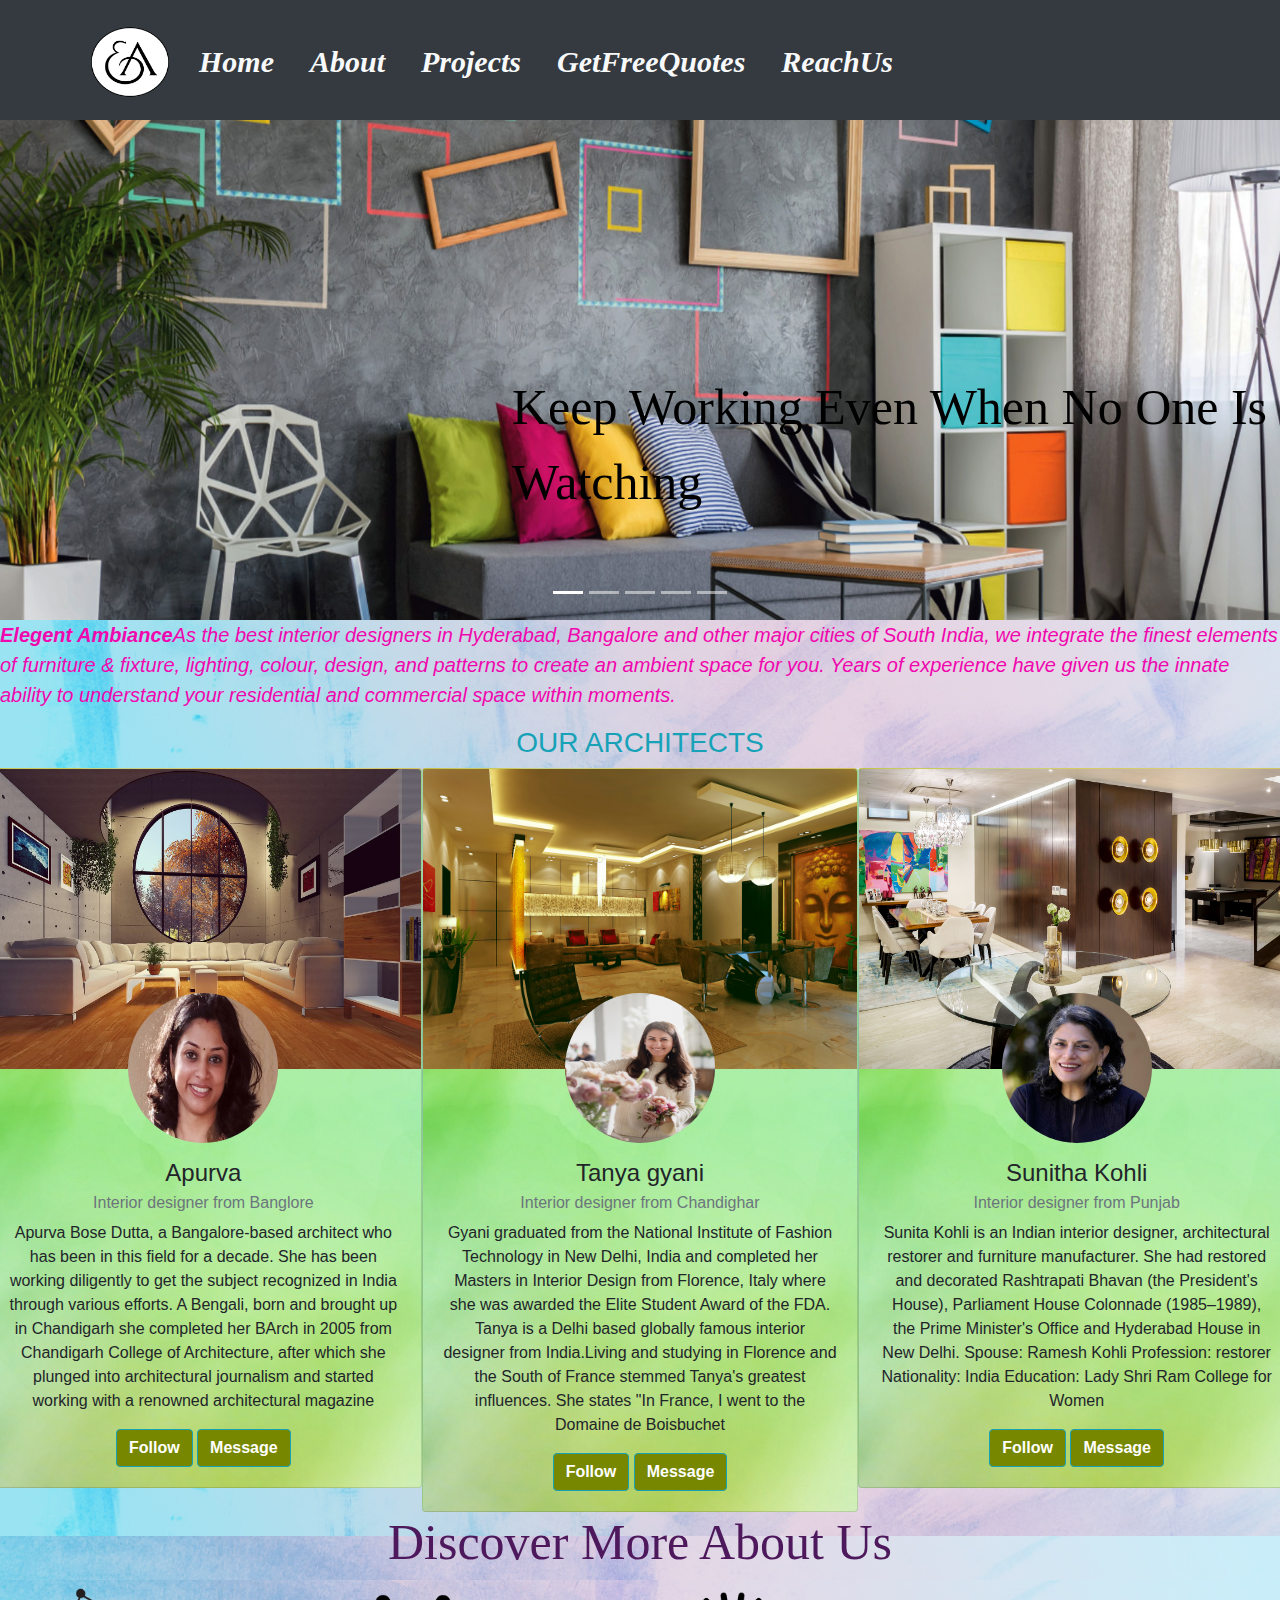
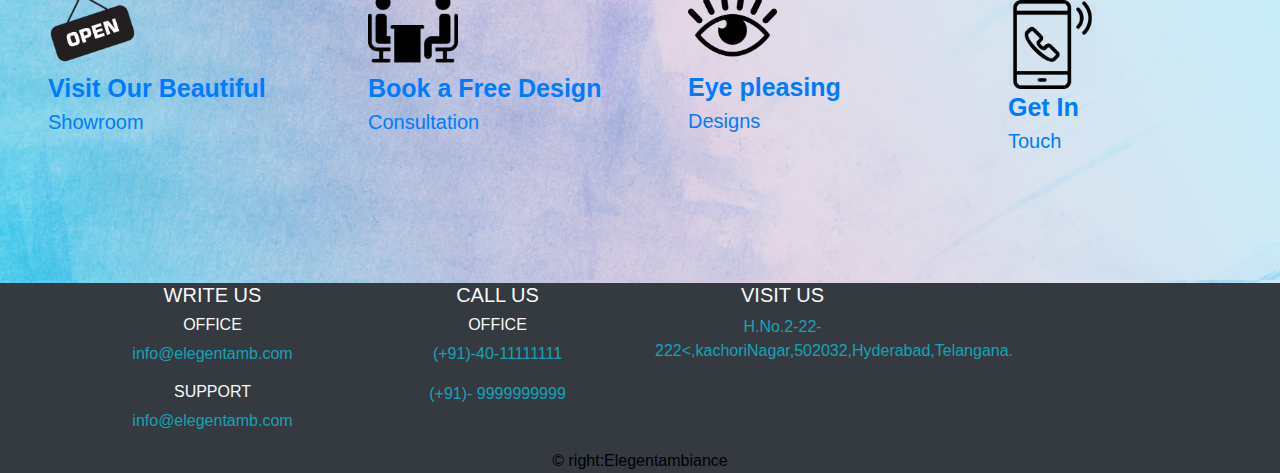
<file: project_new/index.html>
<!DOCTYPE html>
<html>
<head>
	
	<title>Elegent Ambiance</title>
	<link rel="stylesheet" type="text/css" href="css/bootstrap.css">
	<link rel="stylesheet" type="text/css" href="mycss/project.css">
	<link rel="stylesheet" href="https://cdnjs.cloudflare.com/ajax/libs/font-awesome/4.7.0/css/font-awesome.min.css">
</head>
<body>
	<nav class="navbar navbar-dark navbar-expand-sm bg-dark ">
		<div class="container">
		<div class="image">	<img src="images/logo.png" height="80px" width="90px" ></div>
			<a href="#" class="navbar-brand"></a>
			<div class="collapse navbar-collapse" id="SimpleNavbar">
				<ul class=" navbar-nav  navbar-right font-italic font-weight-bolder ">
					<li class="nav-item">
						<a href="index.html" class="nav-link text-light">Home</a>
					</li>
					<li class="nav-item">
						<a href="about.html" class="nav-link text-light">About</a>
					</li>
					<li class="nav-item">
						<a href="projects.html" class="nav-link text-light">Projects</a>
					</li>
					<li class="nav-item">
						<a href="getquote.html" class="nav-link text-light">GetFreeQuotes</a>
					</li>
					<li class="nav-item">
						<a href="reach.html" class="nav-link text-light">ReachUs</a>
					</li>
						<div class="menu"></div>
					<div class="menu"></div>
							<div class="menu"></div>

				</ul>
		</div>
	</div>
	</nav>
	<div class="container-fluid" style="padding: 0 0 0 0">
	<div class="carousel slide" id="IndicatorSlider" data-ride="carousel">
		<ol class="carousel-indicators">
			<li class="active"  data-target="#IndicatorSlider" data-slide-to="0"></li>
			<li data-target="#IndicatorSlider" data-slide-to="1"></li>
			<li data-target="#IndicatorSlider" data-slide-to="2"></li>
			<li data-target="#IndicatorSlider" data-slide-to="3"></li>
			<li data-target="#IndicatorSlider" data-slide-to="4"></li>
		</ol>


		<div class="carousel-inner">
		<div class="carousel-item active">
			<div class="container-fluid" style="padding: 0 0 0 0">
			<img src="images/7.jpg" height="500px" width="100%">
		    <div class="center">Keep Working Even When No One Is Watching </div></div></div>
		<div class="carousel-item ">
			<div class="container-fluid">
			<img src="images/indicate4.jpg" height="500px" width="100%">
			 <div class="center">Every Great Design Beigns With An Even Better Story</div></div></div>
		<div class="carousel-item ">
			<div class="container-fluid">
			<img src="images/2.jpg" height="500px" width="100%" >
			 <div class="center">Good Design Is A Language ,Not A Style</div></div></div>
		<div class="carousel-item ">
			<div class="container-fluid">
			<img src="images/3.jpg" height="500px" width="100%">
			 <div class="center">Good Design Doesn't Outdate</div></div></div>
		<div class="carousel-item ">
			<div class="container-fluid">
			<img src="images/hm5.jpg"height="500px"width="100%">
			 <div class="center">Today Is Your Day!..Climb The Mountain</div></div></div>
	</div>
</div>
</div>
<div >
	<p class="font-italic "><strong>Elegent Ambiance</strong>As the best interior designers‎ in Hyderabad, Bangalore and other major cities of South India, we integrate the finest elements of furniture & fixture, lighting, colour, design, and patterns to create an ambient space for you. Years of experience have given us the innate ability to understand your residential and commercial space within moments.</p>
	<h3 class="text-info text-center">OUR ARCHITECTS</h3>
<div class="row">
		<div class="col-sm-4">
			<div class="card" style="background-image: url('images/back4.jpg');">
  <img class="card-img-top" src="images/hm1.jpg" height="300px" width="300px">
  <div class="card-body text-center">
    <img class="avatar rounded-circle " src="images/apurva.jpg"  height="150px" width="150px">
    <h4 class="card-title">Apurva</h4>
    <h6 class="card-subtitle mb-2 text-muted">Interior designer from Banglore</h6>
    <p class="card-text">Apurva Bose Dutta, a Bangalore-based architect who has been in this field for a decade. She has been working diligently to get the subject recognized in India through various efforts. A Bengali, born and brought up in Chandigarh she completed her BArch in 2005 from Chandigarh College of Architecture, after which she plunged into architectural journalism and started working with a renowned architectural magazine

 </p>
    <a href="#" class="btn btn-info">Follow</a>
    <a href="#" class="btn btn-outline-info">Message</a>
  </div>
</div>
		</div>
		<div class="col-sm-4">
<div class="card" style="background-image: url('images/back4.jpg');">
  <img class="card-img-top" src="images/hm4.jpg" height="300px" width="300px">
  <div class="card-body text-center">
    <img class="avatar rounded-circle " src="images/tanyagyani.jpg"  height="150px" width="150px">
    <h4 class="card-title">Tanya gyani</h4>
    <h6 class="card-subtitle mb-2 text-muted">Interior designer from Chandighar</h6>
    <p class="card-text">Gyani graduated from the National Institute of Fashion Technology in New Delhi, India and completed her Masters in Interior Design from Florence, Italy where she was awarded the Elite Student Award of the FDA. Tanya is a Delhi based globally famous interior designer from India.Living and studying in Florence and the South of France stemmed Tanya's greatest influences. She states "In France, I went to the Domaine de Boisbuchet </p>
    <a href="#" class="btn btn-info">Follow</a>
    <a href="#" class="btn btn-outline-info">Message</a>
  </div>
</div>
		</div>
		<div class="col-sm-4">
			<div class="card" style="background-image: url('images/back4.jpg');">
  <img class="card-img-top" src="images/hm2.jpg" height="300px" width="300px">
  <div class="card-body text-center">
    <img class="avatar rounded-circle " src="images/sunitakohli.jpg"  height="150px" width="150px">
    <h4 class="card-title">Sunitha Kohli</h4>
    <h6 class="card-subtitle mb-2 text-muted">Interior designer from Punjab</h6>
    <p class="card-text">Sunita Kohli is an Indian interior designer, architectural restorer and furniture manufacturer. She had restored and decorated Rashtrapati Bhavan (the President's House), Parliament House Colonnade (1985–1989), the Prime Minister's Office and Hyderabad House in New Delhi.
Spouse: Ramesh Kohli
Profession: restorer
Nationality: India
Education: Lady Shri Ram College for Women </p>
    <a href="#" class="btn btn-info">Follow</a>
    <a href="#" class="btn btn-outline-info">Message</a>
  </div>
</div>
		</div>
	</div>
<h2 class="text-center " style="color:#4d195c;font-family: monotype corsiva; font-size: 50px">Discover More About Us</h2>
<div class="container-fluid" style="height: 300px;background-image: url('images/back2.jpg');">
	<div class="row">
		<div class="col-sm-3  pl-5">
	
			<a href=reach.html><img src="images/open.png" alt="open" width="89" height="90" ><br><strong style="font-size: 25px;">Visit Our Beautiful</strong><br>  <span style="font-size:20px">Showroom</span></a></div>
                          
            <div class="col-sm-3 pl-5">      <a href="getquote.html"><img class="rounded" src="images/consult.png" alt="open" width="90" height="90"><br>
                                <strong style="font-size: 25px;">Book a Free Design</strong> <br><span style="font-size:20px">Consultation</span></a></div>
                            
                     <div class="col-sm-3 pl-5"><a href="projects.html"><img  class="rounded"
                     	src="images/eye.png" alt="open" width="89" height="89"><br>
                                <strong style="font-size: 25px;">Eye pleasing</strong><br><span style="font-size:20px">Designs</span></a></div>
                    <div class="col-sm-3 pl-5" style="margin-top: 20px;"><a href="reach.html"><img  class="rounded" src="images/get2.jpg" alt="open" width="89" height="89"><br>
                                <strong style="font-size: 25px;">Get In</strong><br><span style="font-size:20px">Touch</span></a></div>
                          
                          
</div>
</div>

</body>

<footer class="bg-dark">
	<div class="container">
			<div class="row">
				<div class="col-sm-3 text-light">
					
						<h5>WRITE US</h5>
							
						<h6>OFFICE</h6>
						<p class="text-info">info@elegentamb.com</p>
						<h6>SUPPORT</h6>
						<p class="text-info">info@elegentamb.com</p>
						
			
				</div>
				<div class="col-sm-3 text-light">
					
						<h5>CALL US</h5>
						
						<h6>OFFICE</h6>
						<p class="text-info">(+91)-40-11111111</p>
						<p class="text-info">(+91)- 9999999999</p>
					</div>
				
				
				<div class="col-sm-3 text-light" >
					
						<h5 >VISIT US</h5>
					
						<p class="text-info">H.No.2-22-222<,kachoriNagar,502032,Hyderabad,Telangana.</p>
					
				
				</div>
				
		</div>
		
		&copy right:Elegentambiance
</footer>

	<script src="js/fontawesome-all.js"></script>
<script src="js/jquery-3.2.1.min.js"></script>
<script src="js/popper.min.js"></script>
<script src="js/mdb.min.js"></script>
<script src="js/bootstrap.min.js"></script>
	<script>
	

	
</script>
</html>
</file>
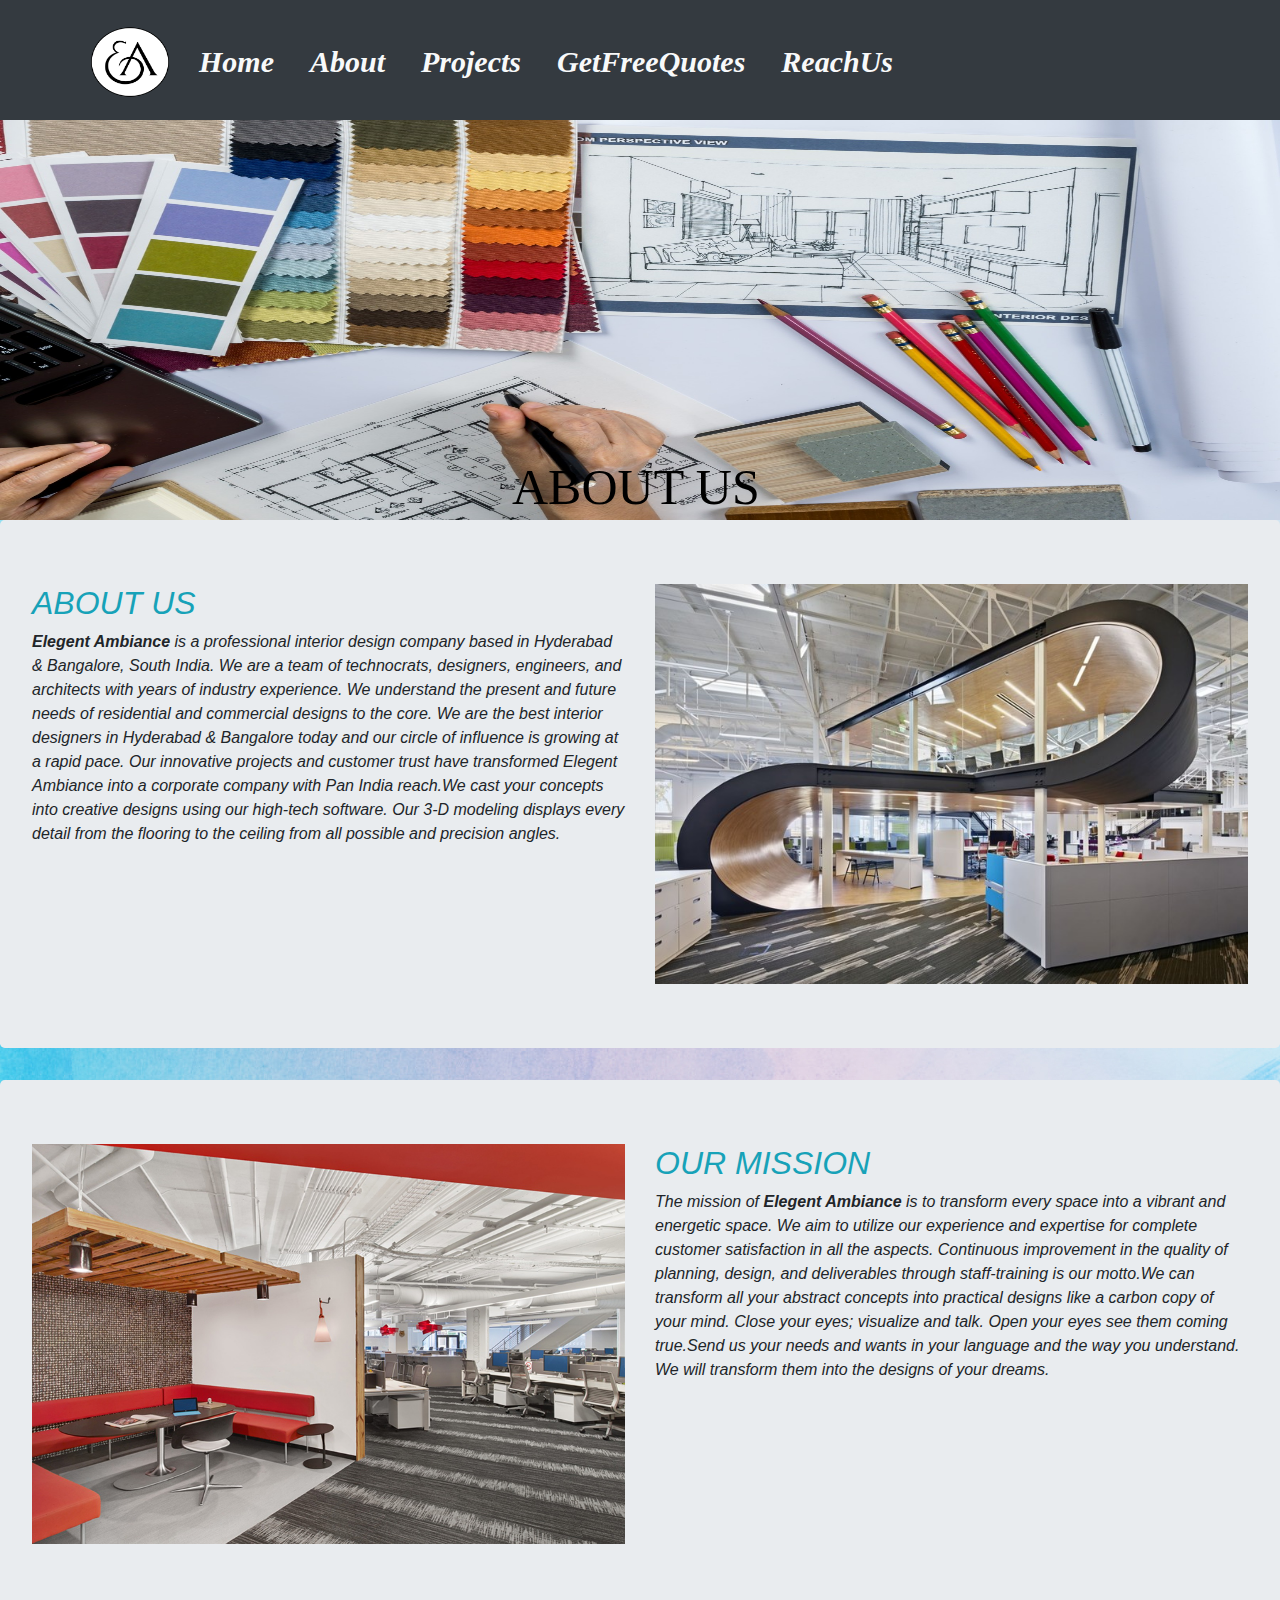
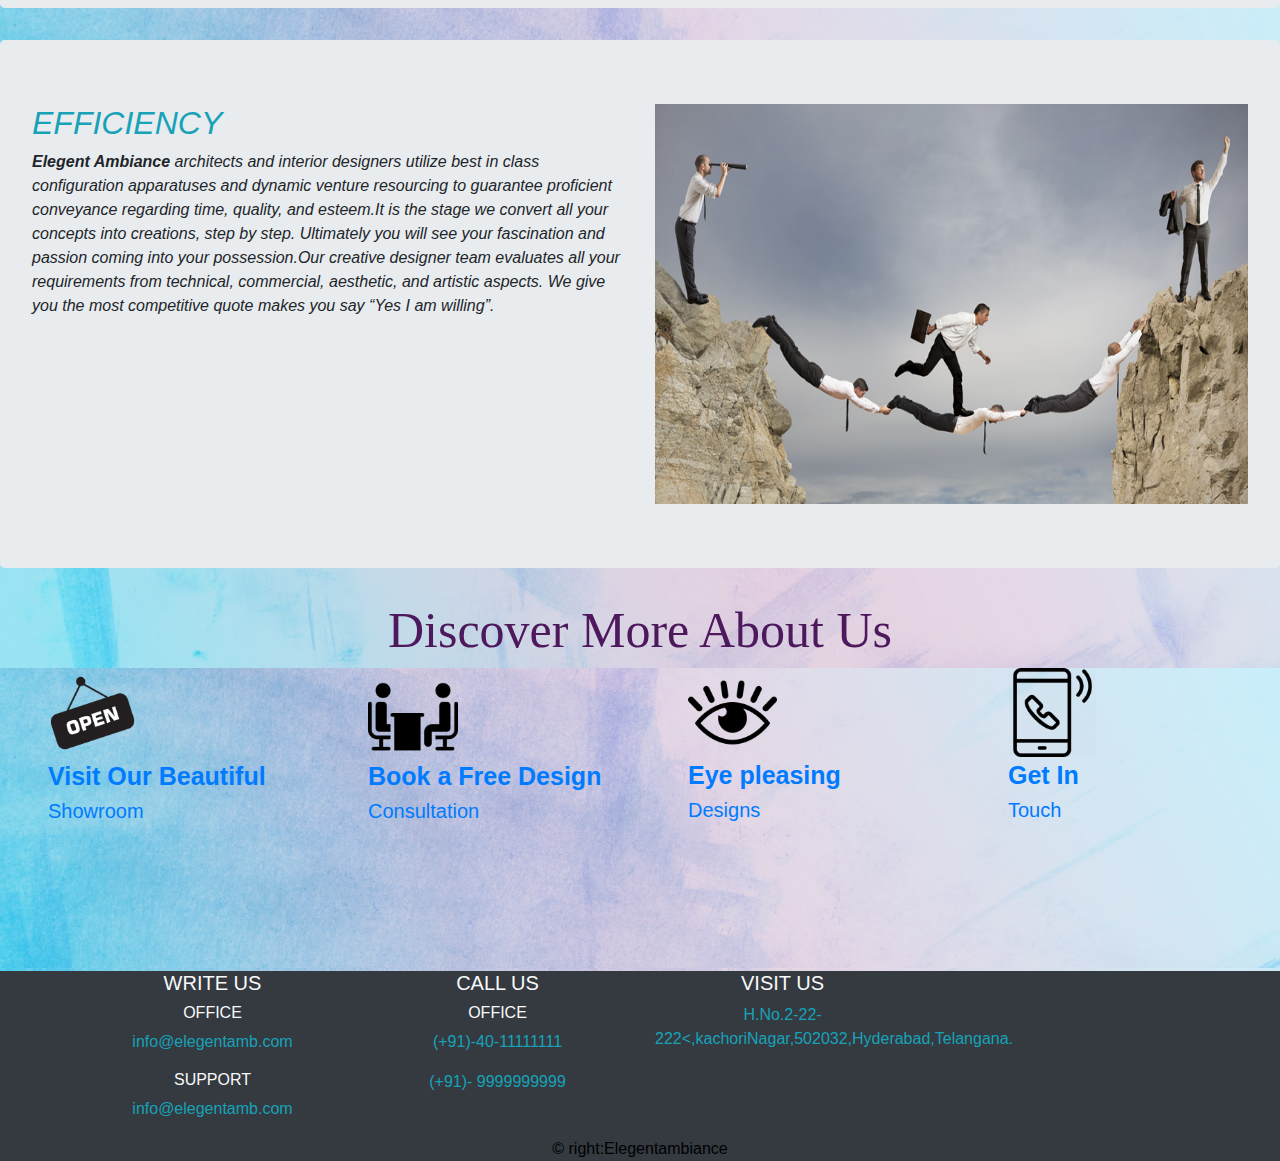
<file: project_new/about.html>
<!DOCTYPE html>
<html>
<head>
	<title>Elegent Ambiance</title>
	<link rel="stylesheet" type="text/css" href="css/bootstrap.css">
	<link rel="stylesheet" type="text/css" href="mycss/project.css">
	
</head>
<body>
	<nav class="navbar  navbar-dark navbar-expand-sm bg-dark">
		<div class="container">
		<div class="image">	<img src="images/logo.png" height="80px" width="90px"></div>
			<a href="#" class="navbar-brand"></a>
			<div class="collapse navbar-collapse" id="SimpleNavbar">
				<ul class="navbar-nav font-italic font-weight-bolder  ">
					<li class="nav-item">
						<a href="index.html" class="nav-link text-light">Home</a>
					</li>
					<li class="nav-item">
						<a href="about.html" class="nav-link text-light">About</a>
					</li>
					<li class="nav-item">
						<a href="projects.html" class="nav-link text-light">Projects</a>
					</li>
					<li class="nav-item">
						<a href="getquote.html" class="nav-link text-light">GetFreeQuotes</a>
					</li>
					<li class="nav-item">
						<a href="reach.html" class="nav-link text-light">ReachUs</a>
					</li>
					
                
				</ul>
			</div>
		</div>

	</nav>
	<div class="container-fluid" style="padding: 0 0 0 0">
	<img src="images/indicate1.jpg" height="400px" width="100%">
	<div class="center">ABOUT US</div>
</div>
<div class="jumbotron ">
	<div class="row">
		<div class="col-6">
<h2 class="text-info">ABOUT US</h2>
<p>
	<strong> Elegent Ambiance </strong>is a professional interior design company based in Hyderabad & Bangalore, South India. We are a team of technocrats, designers, engineers, and architects with years of industry experience. We understand the present and future needs of residential and commercial designs to the core.

    We are the best interior designers in Hyderabad & Bangalore today and our circle of influence is growing at a rapid pace. Our innovative projects and customer trust have transformed Elegent Ambiance into a corporate company with Pan India reach.We cast your concepts into creative designs using our high-tech software. Our 3-D modeling displays every detail from the flooring to the ceiling from all possible and precision angles.
</p></div>
<div class="col-6">
<img src="images/wp.jpg" height="400px" width="100%">
</div>
</div>
</div>
<div class="jumbotron ">
	<div class="row">
		<div class="col-6">
<img src="images/wp2.jpg"  height="400px" width="100%">
</div>
<div class="col-6">
<h2 class="text-info">OUR MISSION</h2>
<p>The mission of <strong>Elegent Ambiance </strong>is to transform every space into a vibrant and energetic space. We aim to utilize our experience and expertise for complete customer satisfaction in all the aspects. Continuous improvement in the quality of planning, design, and deliverables through staff-training is our motto.We can transform all your abstract concepts into practical designs like a carbon copy of your mind. Close your eyes; visualize and talk. Open your eyes see them coming true.Send us your needs and wants in your language and the way you understand. We will transform them into the designs of your dreams.
</p></div>
</div>
</div>
<div class="jumbotron">
	<div class="row">
		<div class="col-6">
<h2 class="text-info">EFFICIENCY</h2>
<p>
	<strong>Elegent Ambiance</strong> architects and interior designers utilize best in class configuration apparatuses and dynamic venture resourcing to guarantee proficient conveyance regarding time, quality, and esteem.It is the stage we convert all your concepts into creations, step by step. Ultimately you will see your fascination and passion coming into your possession.Our creative designer team evaluates all your requirements from technical, commercial, aesthetic, and artistic aspects. We give you the most competitive quote makes you say “Yes I am willing”.</p></div>
	<div class="col-6">
<img src="images/wp3.jpg" height="400px" width="100%"></div>
</div>
</div>
<h2 class="text-center " style="color:#4d195c;font-family: monotype corsiva; font-size: 50px">Discover More About Us</h2>
<div class="container-fluid" style="height: 300px;background-image: url('images/back2.jpg');">
	<div class="row">
		<div class="col-sm-3  pl-5">
	
			<a href=reach.html><img src="images/open.png" alt="open" width="89" height="90" ><br><strong style="font-size: 25px;">Visit Our Beautiful</strong><br>  <span style="font-size:20px">Showroom</span></a></div>
                          
            <div class="col-sm-3 pl-5">      <a href="getquote.html"><img class="rounded" src="images/consult.png" alt="open" width="90" height="90"><br>
                                <strong style="font-size: 25px;">Book a Free Design</strong> <br><span style="font-size:20px">Consultation</span></a></div>
                            
                     <div class="col-sm-3 pl-5"><a href="projects.html"><img  class="rounded"
                     	src="images/eye.png" alt="open" width="89" height="89"><br>
                                <strong style="font-size: 25px;">Eye pleasing</strong><br><span style="font-size:20px">Designs</span></a></div>
                    <div class="col-sm-3 pl-5"><a href="reach.html"><img  class="rounded" src="images/get2.jpg" alt="open" width="89" height="89"><br>
                                <strong style="font-size: 25px;">Get In</strong><br><span style="font-size:20px">Touch</span></a></div>
                          
                          
</div>
</div>

</body>
<footer class="bg-dark">
	<div class="container">
			<div class="row">
				<div class="col-sm-3 text-light">
					
						<h5>WRITE US</h5>
							
						<h6>OFFICE</h6>
						<p class="text-info">info@elegentamb.com</p>
						<h6>SUPPORT</h6>
						<p class="text-info">info@elegentamb.com</p>
						
			
				</div>
				<div class="col-sm-3 text-light">
					
						<h5>CALL US</h5>
						
						<h6>OFFICE</h6>
						<p class="text-info">(+91)-40-11111111</p>
						<p class="text-info">(+91)- 9999999999</p>
					</div>
				
				
				<div class="col-sm-3 text-light" >
					
						<h5 >VISIT US</h5>
					
						<p class="text-info">H.No.2-22-222<,kachoriNagar,502032,Hyderabad,Telangana.</p>
					
				
				</div>
				
		</div>
		&copy right:Elegentambiance
</footer>
<script src="js/fontawesome-all.js"></script>
<script src="js/jquery-3.2.1.min.js"></script>
<script src="js/popper.min.js"></script>
<script src="js/mdb.min.js"></script>
<script src="js/bootstrap.min.js"></script>
<script type="text/javascript">
	
</script>
</html>
</file>
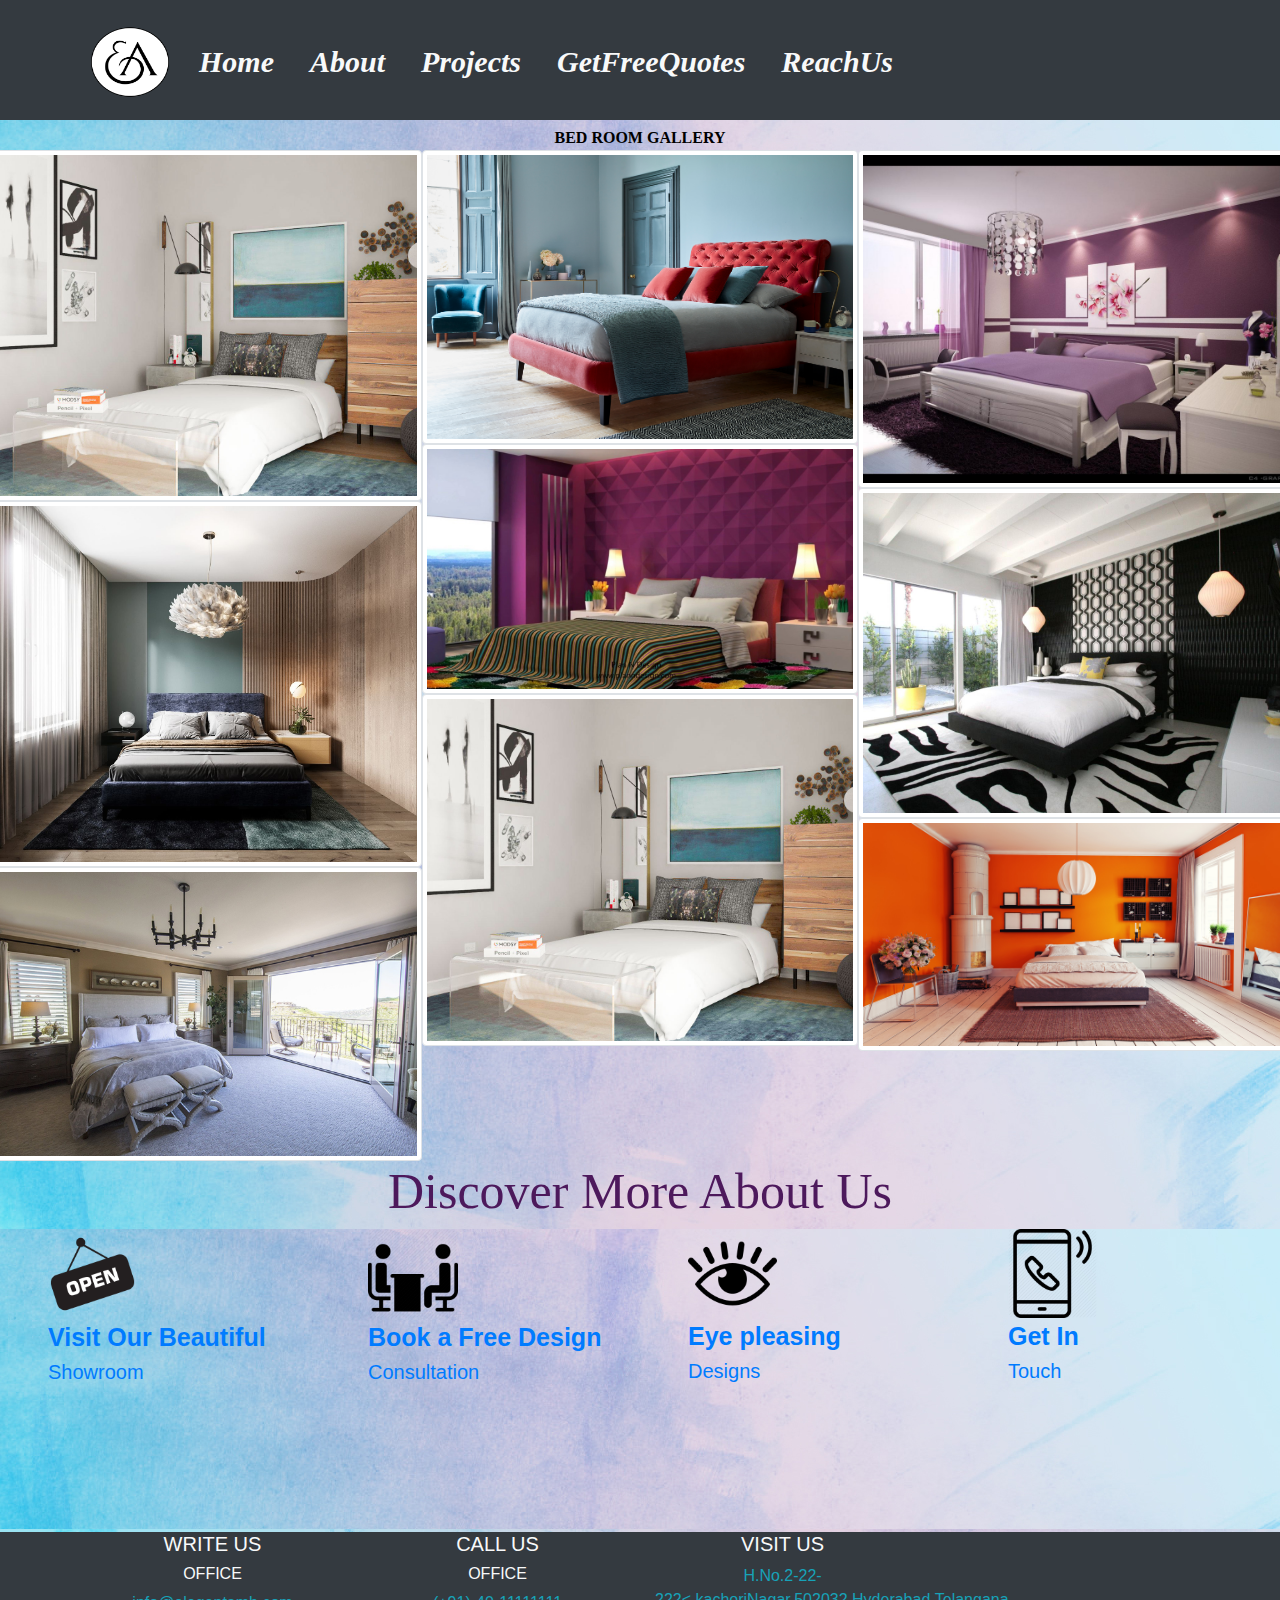
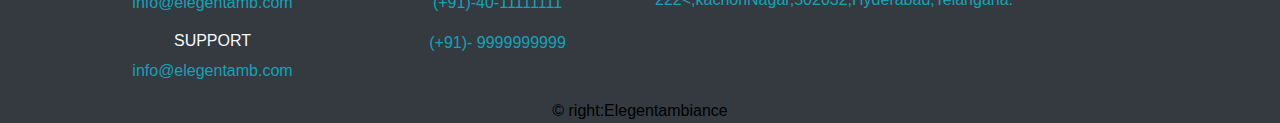
<file: project_new/bedroom.html>
<!DOCTYPE html>
<html>
<head>
	<title></title>
	<link rel="stylesheet" type="text/css" href="css/bootstrap.css">
	<link rel="stylesheet" type="text/css" href="mycss/project.css">
</head>
<body>
	<nav class="navbar navbar-dark navbar-expand-sm bg-dark">
		<div class="container">
	<div class="image">		<img src="images/logo.png" height="80px" width="90px"></div>
			<a href="#" class="navbar-brand"></a>
			<div class="collapse navbar-collapse" id="SimpleNavbar">
				<ul class="navbar-nav font-italic font-weight-bolder ">
					<li class="nav-item">
						<a href="about.html" class="nav-link text-light">Home</a>
					</li>
					<li class="nav-item">
						<a href="projects.html" class="nav-link text-light">About</a>
					</li>
					<li class="nav-item">
						<a href="getquote.html" class="nav-link text-light">Projects</a>
					</li>
					<li class="nav-item">
						<a href="reach.html" class="nav-link text-light">GetFreeQuotes</a>
					</li>
					<li class="nav-item">
						<a href="index.html" class="nav-link text-light">ReachUs</a>
					</li>
					

				</ul>
			</div>
		</div>
	</nav>
	<div class="cent ">BED ROOM GALLERY</div>
	<div class="row">
	<div class="col-sm-4">
<div >	<img class="img-thumbnail"src="images/bd1.jpg" ></div>
<div >	<img class="img-thumbnail"src="images/bd2.jpg"></div>
<div>	<img class="img-thumbnail"src="images/bd5.jpg" ></div></div>
<div class="col-sm-4" >
<div >    <img class="img-thumbnail"src="images/bd6.jpg" ></div>
<div >    <img class="img-thumbnail"src="images/bd7.jpg" ></div>
<div >    <img class="img-thumbnail" src="images/bd1.jpg">
</div></div>
<div class="col-sm-4">
<div>    <img class="img-thumbnail"src="images/bd8.jpg" ></div>
<div>    <img class="img-thumbnail"src="images/bd3.jpg" >
</div>
<div>    <img class="img-thumbnail"src="images/bd10.jpg" >
    </div></div></div>
</div>
<h2 class="text-center " style="color:#4d195c;font-family: monotype corsiva; font-size: 50px">Discover More About Us</h2>
<div class="container-fluid" style="height: 300px;background-image: url('images/back2.jpg');">
	<div class="row">
		<div class="col-sm-3  pl-5">
	
			<a href=reach.html><img src="images/open.png" alt="open" width="89" height="90" ><br><strong style="font-size: 25px;">Visit Our Beautiful</strong><br>  <span style="font-size:20px">Showroom</span></a></div>
                          
            <div class="col-sm-3 pl-5">      <a href="getquote.html"><img class="rounded" src="images/consult.png" alt="open" width="90" height="90"><br>
                                <strong style="font-size: 25px;">Book a Free Design</strong> <br><span style="font-size:20px">Consultation</span></a></div>
                            
                     <div class="col-sm-3 pl-5"><a href="projects.html"><img  class="rounded"
                     	src="images/eye.png" alt="open" width="89" height="89"><br>
                                <strong style="font-size: 25px;">Eye pleasing</strong><br><span style="font-size:20px">Designs</span></a></div>
                    <div class="col-sm-3 pl-5"><a href="reach.html"><img  class="rounded" src="images/get2.jpg" alt="open" width="89" height="89"><br>
                                <strong style="font-size: 25px;">Get In</strong><br><span style="font-size:20px">Touch</span></a></div>
                          
                          
</div>
</div>

</body>
<footer class="bg-dark">
	<div class="container">
			<div class="row">
				<div class="col-sm-3 text-light">
					
						<h5>WRITE US</h5>
							
						<h6>OFFICE</h6>
						<p class="text-info">info@elegentamb.com</p>
						<h6>SUPPORT</h6>
						<p class="text-info">info@elegentamb.com</p>
						
			
				</div>
				<div class="col-sm-3 text-light">
					
						<h5>CALL US</h5>
						
						<h6>OFFICE</h6>
						<p class="text-info">(+91)-40-11111111</p>
						<p class="text-info">(+91)- 9999999999</p>
					</div>
				
				
				<div class="col-sm-3 text-light" >
					
						<h5 >VISIT US</h5>
					
						<p class="text-info">H.No.2-22-222<,kachoriNagar,502032,Hyderabad,Telangana.</p>
					
				
				</div>
				
		</div>
		&copy right:Elegentambiance
</footer>
<script >
	
</script>
</html>
</file>
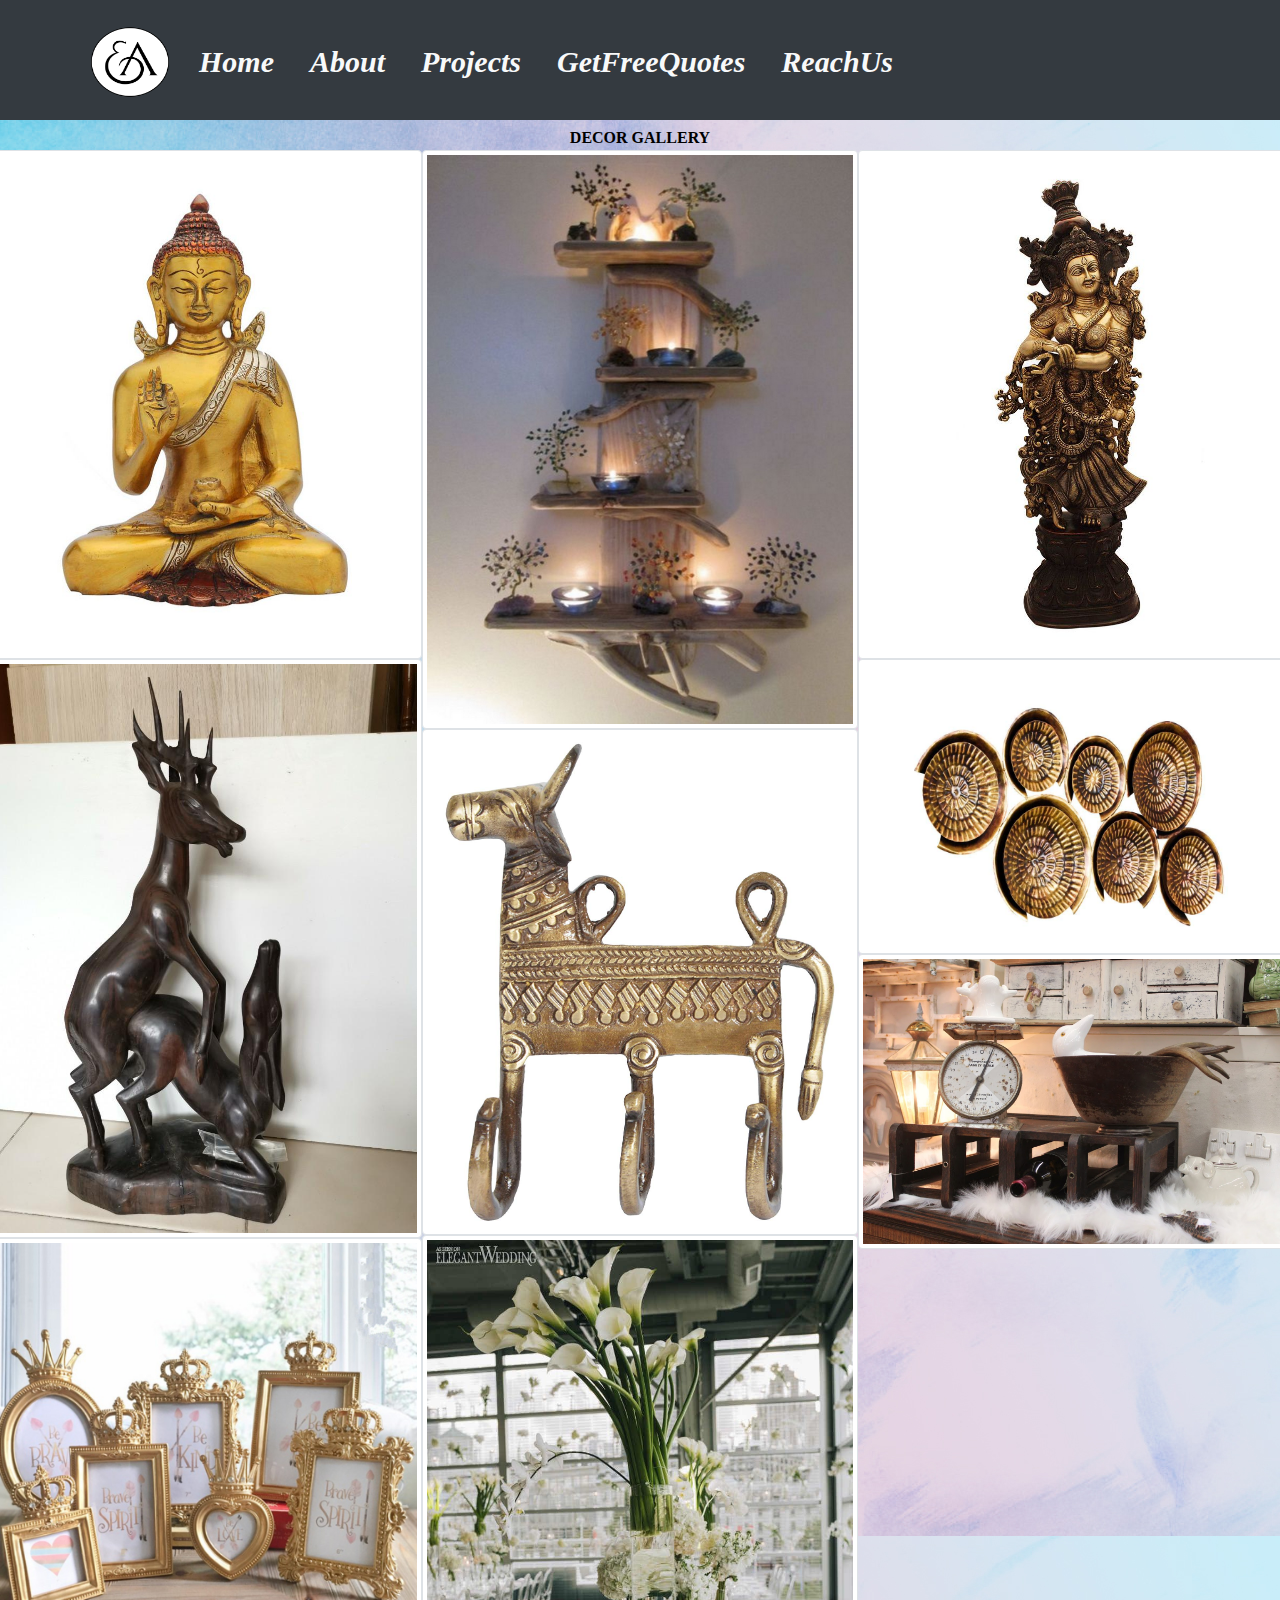
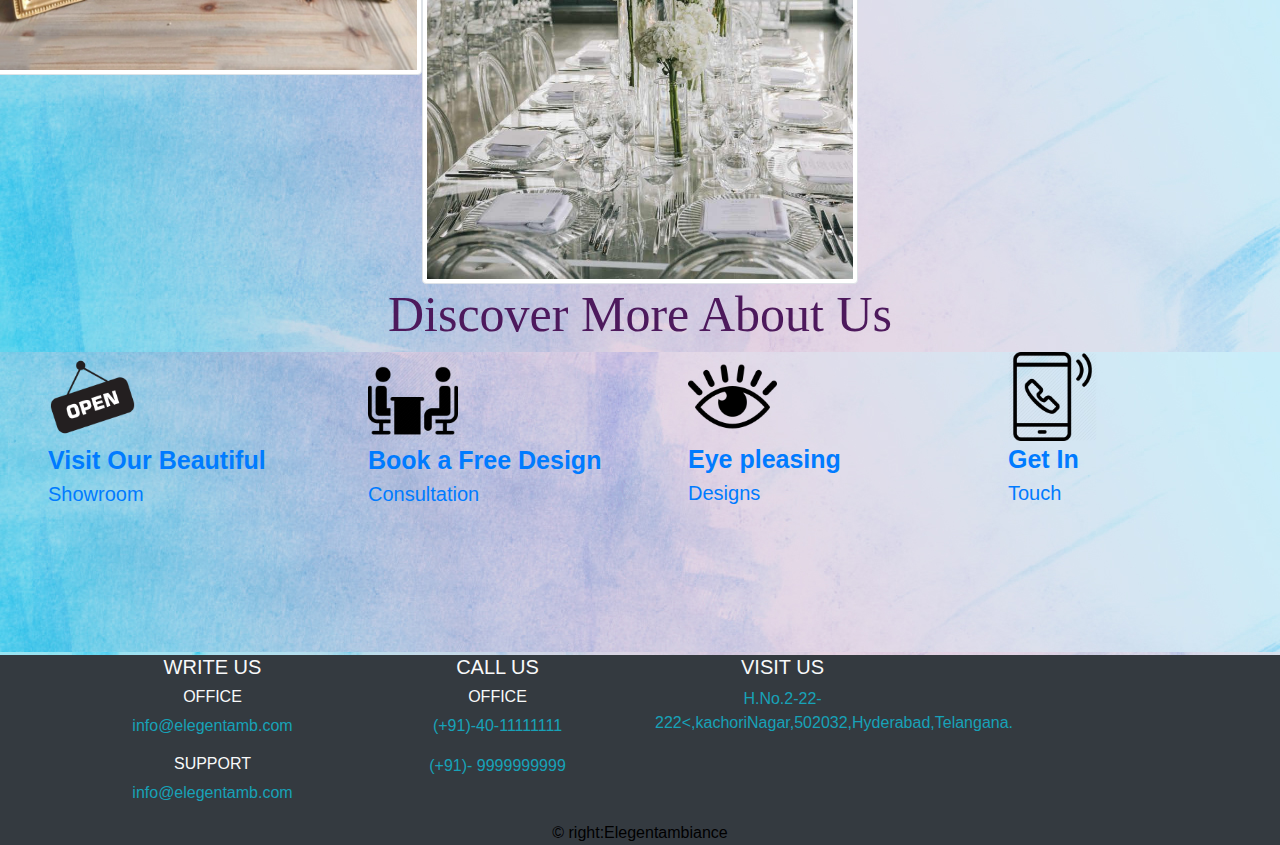
<file: project_new/decor.html>
<!DOCTYPE html>
<html>
<head>
	<title></title>
	<link rel="stylesheet" type="text/css" href="css/bootstrap.css">
	<link rel="stylesheet" type="text/css" href="mycss/project.css">
</head>
<body>
	<nav class="navbar navbar-dark navbar-expand-sm bg-dark">
		<div class="container">
	<div class="image">		<img src="images/logo.png" height="80px" width="90px"></div>
			<a href="#" class="navbar-brand"></a>
			<div class="collapse navbar-collapse" id="SimpleNavbar">
				<ul class="navbar-nav font-italic font-weight-bolder  ">
					<li class="nav-item">
						<a href="about.html" class="nav-link text-light">Home</a>
					</li>
					<li class="nav-item">
						<a href="projects.html" class="nav-link text-light">About</a>
					</li>
					<li class="nav-item">
						<a href="getquote.html" class="nav-link text-light">Projects</a>
					</li>
					<li class="nav-item">
						<a href="reach.html" class="nav-link text-light">GetFreeQuotes</a>
					</li>
					<li class="nav-item">
						<a href="index.html" class="nav-link text-light">ReachUs</a>
					</li>
					

				</ul>
			</div>
		</div>
	</nav>
	<div class="cent">DECOR GALLERY</div>
	<div class="row">
<div class="col-sm-4">	<div><img class="img-thumbnail"src="images/decor7.jpg"></div>
	<div ><img class="img-thumbnail"src="images/decor8.jpg" ></div>
	<div ><img class="img-thumbnail"src="images/decor11.jpg" ></div>
   </div>
    <div class="col-sm-4">
    	<div><img class="img-thumbnail"src="images/decor6.jpg"></div>
    <div ><img class="img-thumbnail"src="images/decor5.jpg"></div>
    <div><img class="img-thumbnail"src="images/decor2.jpg"></div></div>
    <div class="col-sm-4"><div><img class="img-thumbnail"src="images/decor0.jpg"></div>
     <div ><img class="img-thumbnail"src="images/decor3.jpg" ></div>
    <div ><img class="img-thumbnail"src="images/decor1.jpg"></div>
    </div></div>
    <h2 class="text-center " style="color:#4d195c;font-family: monotype corsiva; font-size: 50px">Discover More About Us</h2>
    <div class="container-fluid" style="height: 300px;background-image: url('images/back2.jpg');">
	<div class="row">
		<div class="col-sm-3  pl-5">
	
			<a href=reach.html><img src="images/open.png" alt="open" width="89" height="90" ><br><strong style="font-size: 25px;">Visit Our Beautiful</strong><br>  <span style="font-size:20px">Showroom</span></a></div>
                          
            <div class="col-sm-3 pl-5">      <a href="getquote.html"><img class="rounded" src="images/consult.png" alt="open" width="90" height="90"><br>
                                <strong style="font-size: 25px;">Book a Free Design</strong> <br><span style="font-size:20px">Consultation</span></a></div>
                            
                     <div class="col-sm-3 pl-5"><a href="projects.html"><img  class="rounded"
                     	src="images/eye.png" alt="open" width="89" height="89"><br>
                                <strong style="font-size: 25px;">Eye pleasing</strong><br><span style="font-size:20px">Designs</span></a></div>
                    <div class="col-sm-3 pl-5"><a href="reach.html"><img  class="rounded" src="images/get2.jpg" alt="open" width="89" height="89"><br>
                                <strong style="font-size: 25px;">Get In</strong><br><span style="font-size:20px">Touch</span></a></div>
                          
                          
</div>
</div>
</body>
<footer class="bg-dark">
	<div class="container">
			<div class="row">
				<div class="col-sm-3 text-light">
					
						<h5>WRITE US</h5>
							
						<h6>OFFICE</h6>
						<p class="text-info">info@elegentamb.com</p>
						<h6>SUPPORT</h6>
						<p class="text-info">info@elegentamb.com</p>
						
			
				</div>
				<div class="col-sm-3 text-light">
					
						<h5>CALL US</h5>
						
						<h6>OFFICE</h6>
						<p class="text-info">(+91)-40-11111111</p>
						<p class="text-info">(+91)- 9999999999</p>
					</div>
				
				
				<div class="col-sm-3 text-light" >
					
						<h5 >VISIT US</h5>
					
						<p class="text-info">H.No.2-22-222<,kachoriNagar,502032,Hyderabad,Telangana.</p>
					
				
				</div>
				
		</div>
		&copy right:Elegentambiance
</footer>
</html>
</file>
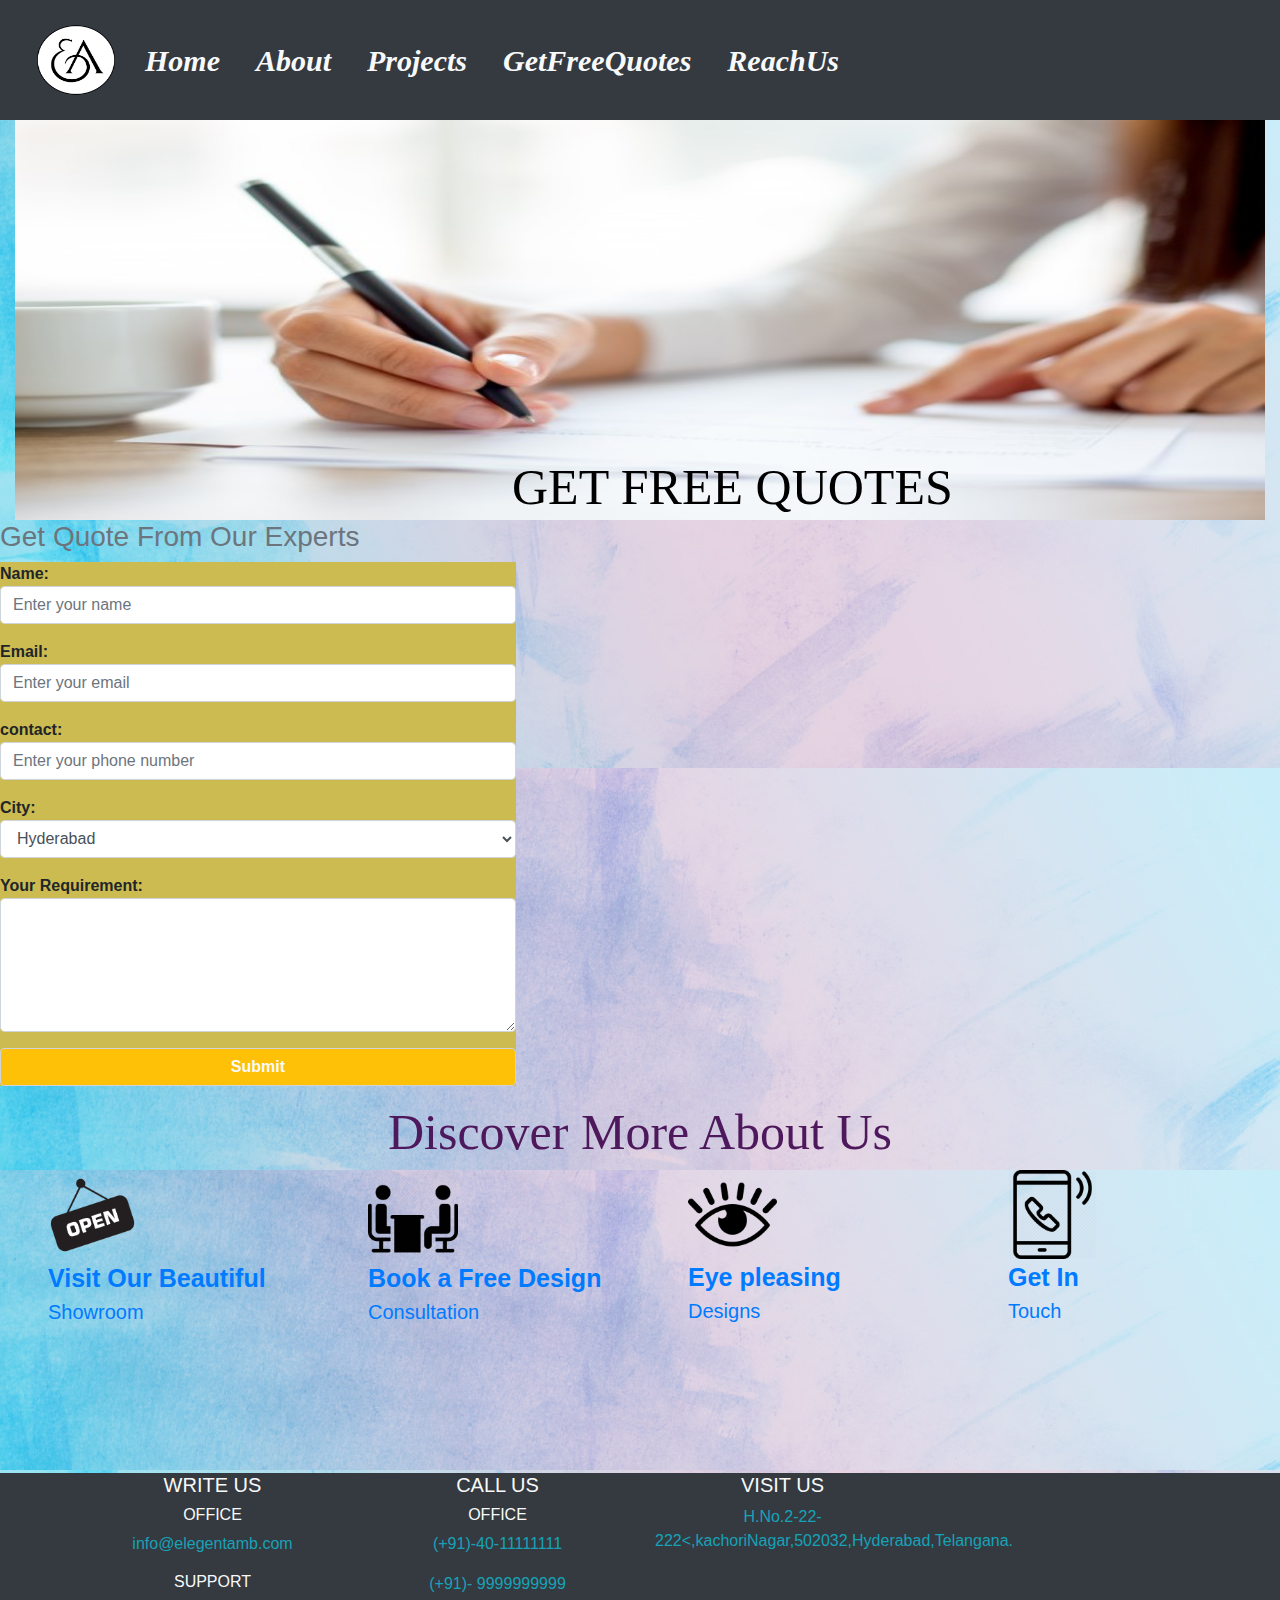
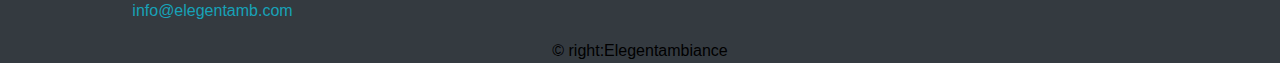
<file: project_new/getquote.html>
<!DOCTYPE html>
<html>
<head>
	<title></title>
	<link rel="stylesheet" type="text/css" href="mycss/project.css">
	<link rel="stylesheet" type="text/css" href="css/bootstrap.css">
</head>
<body>
<nav class="navbar navbar-dark navbar-expand-sm bg-dark">
		<div class="container-fluid">
		<div class="image">	<img src="images/logo.png" height="80px" width="90px"></div>
			<a href="#" class="navbar-brand"></a>
			<div class="collapse navbar-collapse" id="SimpleNavbar">
				<ul class="navbar-nav font-italic font-weight-bolder ">
					<li class="nav-item">
						<a href="index.html" class="nav-link text-light">Home</a>
					</li>
					<li class="nav-item">
						<a href="about.html" class="nav-link text-light">About</a>
					</li>
					<li class="nav-item">
						<a href="projects.html" class="nav-link text-light">Projects</a>
					</li>
					<li class="nav-item">
						<a href="getquote.html" class="nav-link text-light">GetFreeQuotes</a>
					</li>
					<li class="nav-item">
						<a href="reach.html" class="nav-link text-light">ReachUs</a>
					</li>
					

				</ul>
			</div>
		</div>
	</nav>
		<div class="container-fluid">
	<img src="images/quote.jpg" height="400px" width="100%">
	<div class="center">GET FREE QUOTES</div>
</div>
<h3 class=" text-muted"> Get Quote From Our Experts</h3>
<div> 
<div class="row">
	<div class="col-5" >
	
<form class="font-weight-bolder">
		<div class="form-group">
		Name:<input  class=" form-control "type="text" placeholder="Enter your name"required >
	</div>
	<div class="form-group">
		Email:<input  class="form-control "type="email" placeholder="Enter your email" required></div>
		<div class="form-group">
			contact:<input class="form-control" type="text" placeholder="Enter your phone number" required>
		</div>
		<div class="form-group">
	
        City:<select class="form-control">
        <option>Hyderabad</option>
        <option>Banglore</option>
        <option>Chennai</option>
        <option>Kochin</option>
        <option>Mumbai</option>
         </select></div>
        <div class="form-group ">
        Your Requirement:<textarea class="form-control"  rows="5" cols="15">
        </textarea></div>
        <div class="form-group">
       
        <input  class="form-control bg-warning text-light font-weight-bolder"type="submit" value="Submit"></div>

	</form>
</div>
	<div class="col-6">
	<video autoplay muted loop id="myVideo">
  <source src="" type="video/mp4">
  
</video>
 
</div>
</div>
</div>
	<div class="row">
		<div class="col-6">
			
		</div>
	</div>
</div>
</div>
</div>
<h2 class="text-center " style="color:#4d195c;font-family: monotype corsiva; font-size: 50px">Discover More About Us</h2>
<div class="container-fluid" style="height: 300px;background-image: url('images/back2.jpg');">
	<div class="row">
		<div class="col-sm-3  pl-5">
	
			<a href=reach.html><img src="images/open.png" alt="open" width="89" height="90" ><br><strong style="font-size: 25px;">Visit Our Beautiful</strong><br>  <span style="font-size:20px">Showroom</span></a></div>
                          
            <div class="col-sm-3 pl-5">      <a href="getquote.html"><img class="rounded" src="images/consult.png" alt="open" width="90" height="90"><br>
                                <strong style="font-size: 25px;">Book a Free Design</strong> <br><span style="font-size:20px">Consultation</span></a></div>
                            
                     <div class="col-sm-3 pl-5"><a href="projects.html"><img  class="rounded"
                     	src="images/eye.png" alt="open" width="89" height="89"><br>
                                <strong style="font-size: 25px;">Eye pleasing</strong><br><span style="font-size:20px">Designs</span></a></div>
                    <div class="col-sm-3 pl-5"><a href="reach.html"><img  class="rounded" src="images/get2.jpg" alt="open" width="89" height="89"><br>
                                <strong style="font-size: 25px;">Get In</strong><br><span style="font-size:20px">Touch</span></a></div>
                          
                          
</div>
</div>



</body>
<footer class="bg-dark">
	<div class="container">
			<div class="row">
				<div class="col-sm-3 text-light">
					
						<h5>WRITE US</h5>
							
						<h6>OFFICE</h6>
						<p class="text-info">info@elegentamb.com</p>
						<h6>SUPPORT</h6>
						<p class="text-info">info@elegentamb.com</p>
						
			
				</div>
				<div class="col-sm-3 text-light">
					
						<h5>CALL US</h5>
						
						<h6>OFFICE</h6>
						<p class="text-info">(+91)-40-11111111</p>
						<p class="text-info">(+91)- 9999999999</p>
					</div>
				
				
				<div class="col-sm-3 text-light" >
					
						<h5 >VISIT US</h5>
					
						<p class="text-info">H.No.2-22-222<,kachoriNagar,502032,Hyderabad,Telangana.</p>
					
				
				</div>
				
		</div>
		&copy right:Elegentambiance
</footer>
</html>
</file>
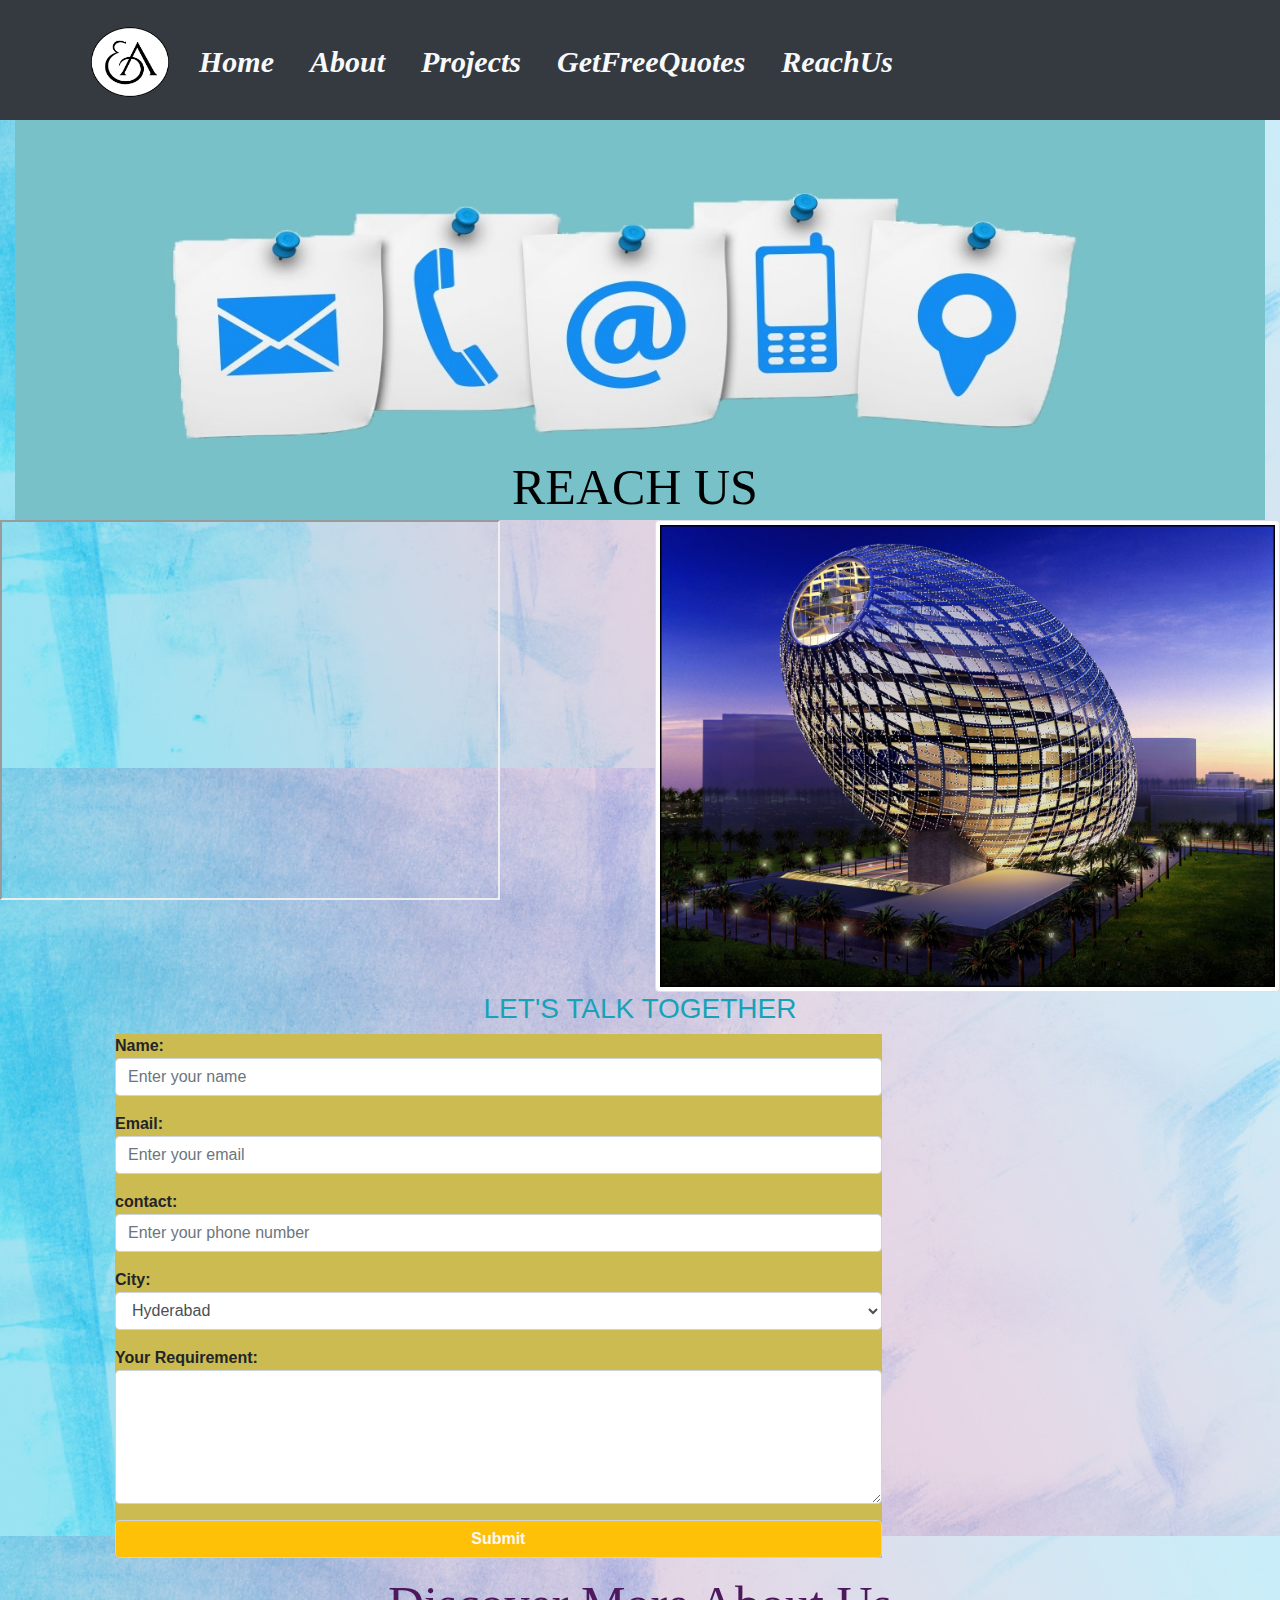
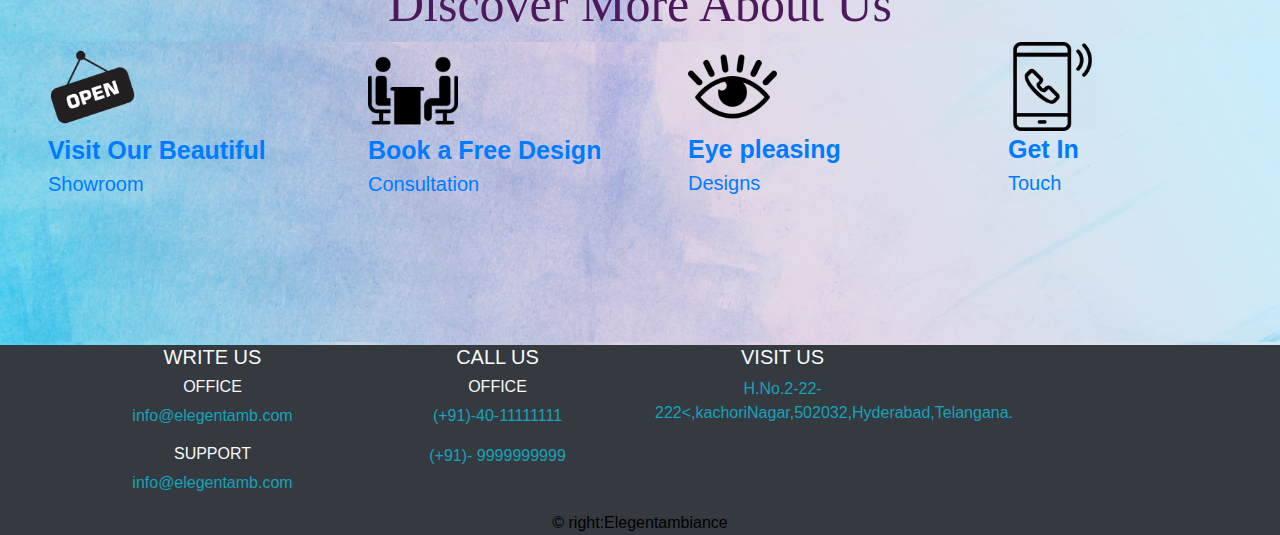
<file: project_new/reach.html>
<!DOCTYPE html>
<html>
<head>
	<title></title>
	<link rel="stylesheet" type="text/css" href="css/bootstrap.css">
	<link rel="stylesheet" type="text/css" href="mycss/project.css">
</head>
<body>
<nav class="navbar navbar-dark navbar-expand-sm bg-dark">
		<div class="container">
			<div class="image"><img src="images/logo.png" height="80px" width="90px"></div>
			<a href="#" class="navbar-brand"></a>
			<div class="collapse navbar-collapse" id="SimpleNavbar">
				<ul class="navbar-nav font-italic font-weight-bolder ">
					<li class="nav-item">
						<a href="index.html" class="nav-link text-light">Home</a>
					</li>
					<li class="nav-item">
						<a href="about.html" class="nav-link text-light">About</a>
					</li>
					<li class="nav-item">
						<a href="projects.html" class="nav-link text-light">Projects</a>
					</li>
					<li class="nav-item">
						<a href="getquote.html" class="nav-link text-light">GetFreeQuotes</a>
					</li>
					<li class="nav-item">
						<a href="reach.html" class="nav-link text-light">ReachUs</a>
					</li>
					

				</ul>
			</div>
		</div>
	</nav>
		<div class="container-fluid">
	<img src="images/contact.jpg" height="400px" width="100%">
	<div class="center">REACH US</div>
</div>
<div class="row">
	<div class="col-6">
<iframe src="https://www.google.com/maps/embed?pb=!1m18!1m12!1m3!1d15219.105312968155!2d78.29343222870578!3d17.518187508004175!2m3!1f0!2f0!3f0!3m2!1i1024!2i768!4f13.1!3m3!1m2!1s0x3bcb8d5705342cef%3A0x26148383d1a7b35c!2sBeeramguda%2C%20Ramachandra%20Puram%2C%20Hyderabad%2C%20Telangana%20502032!5e0!3m2!1sen!2sin!4v1577016595221!5m2!1sen!2sin" width="500" height="380" frameborder="1" style="border:1;" allowfullscreen=""></iframe></div>
<div class="col-6">
	<img src="images/build.jpg" class="img-thumbnail">
</div>
</div>

<h3 class="text-center text-info">LET'S TALK TOGETHER</h3>
<div class="row" style="margin-left: 100px;">
	<div class="col-8">
<form class="font-weight-bolder " >
		<div class="form-group">
		Name:<input  class=" form-control "type="text" placeholder="Enter your name"required >
	</div>
	<div class="form-group">
		Email:<input  class="form-control "type="email" placeholder="Enter your email" required></div>
		<div class="form-group">
			<div class="form-group">
			contact:<input class="form-control" type="text" placeholder="Enter your phone number" required>
		</div>
	
        City:<select class="form-control">
        <option>Hyderabad</option>
        <option>Banglore</option>
        <option>Chennai</option>
        <option>Kochin</option>
        <option>Mumbai</option>
         </select></div>
        <div class="form-group ">
        Your Requirement:<textarea class="form-control"  rows="5" cols="5">
        </textarea></div>
        <div class="form-group">
    
     <input  class="form-control bg-warning text-light font-weight-bolder"type="submit" value="Submit" ></div>   
    </form>
	</div>
</div>
<h2 class="text-center " style="color:#4d195c;font-family: monotype corsiva; font-size: 50px">Discover More About Us</h2>
<div class="container-fluid" style="height: 300px;background-image: url('images/back2.jpg');">
	
	<div class="row">
		<div class="col-sm-3  pl-5">
	
			<a href=reach.html><img src="images/open.png" alt="open" width="89" height="90" ><br><strong style="font-size: 25px;">Visit Our Beautiful</strong><br>  <span style="font-size:20px">Showroom</span></a></div>
                          
            <div class="col-sm-3 pl-5">      <a href="getquote.html"><img class="rounded" src="images/consult.png" alt="open" width="90" height="90"><br>
                                <strong style="font-size: 25px;">Book a Free Design</strong> <br><span style="font-size:20px">Consultation</span></a></div>
                            
                     <div class="col-sm-3 pl-5"><a href="projects.html"><img  class="rounded"
                     	src="images/eye.png" alt="open" width="89" height="89"><br>
                                <strong style="font-size: 25px;">Eye pleasing</strong><br><span style="font-size:20px">Designs</span></a></div>
                    <div class="col-sm-3 pl-5"><a href="reach.html"><img  class="rounded" src="images/get2.jpg" alt="open" width="89" height="89"><br>
                                <strong style="font-size: 25px;">Get In</strong><br><span style="font-size:20px">Touch</span></a></div>
                          
                          
</div>
</div>



</body>
<footer class="bg-dark">
	<div class="container">
			<div class="row">
				<div class="col-sm-3 text-light">
					
						<h5>WRITE US</h5>
							
						<h6>OFFICE</h6>
						<p class="text-info">info@elegentamb.com</p>
						<h6>SUPPORT</h6>
						<p class="text-info">info@elegentamb.com</p>
						
			
				</div>
				<div class="col-sm-3 text-light">
					
						<h5>CALL US</h5>
						
						<h6>OFFICE</h6>
						<p class="text-info">(+91)-40-11111111</p>
						<p class="text-info">(+91)- 9999999999</p>
					</div>
				
				
				<div class="col-sm-3 text-light" >
					
						<h5 >VISIT US</h5>
					
						<p class="text-info">H.No.2-22-222<,kachoriNagar,502032,Hyderabad,Telangana.</p>
					
				
				</div>
				
		</div>
		&copy right:Elegentambiance
</footer>
<script type="text/javascript">


	
</script>

</html>
</file>
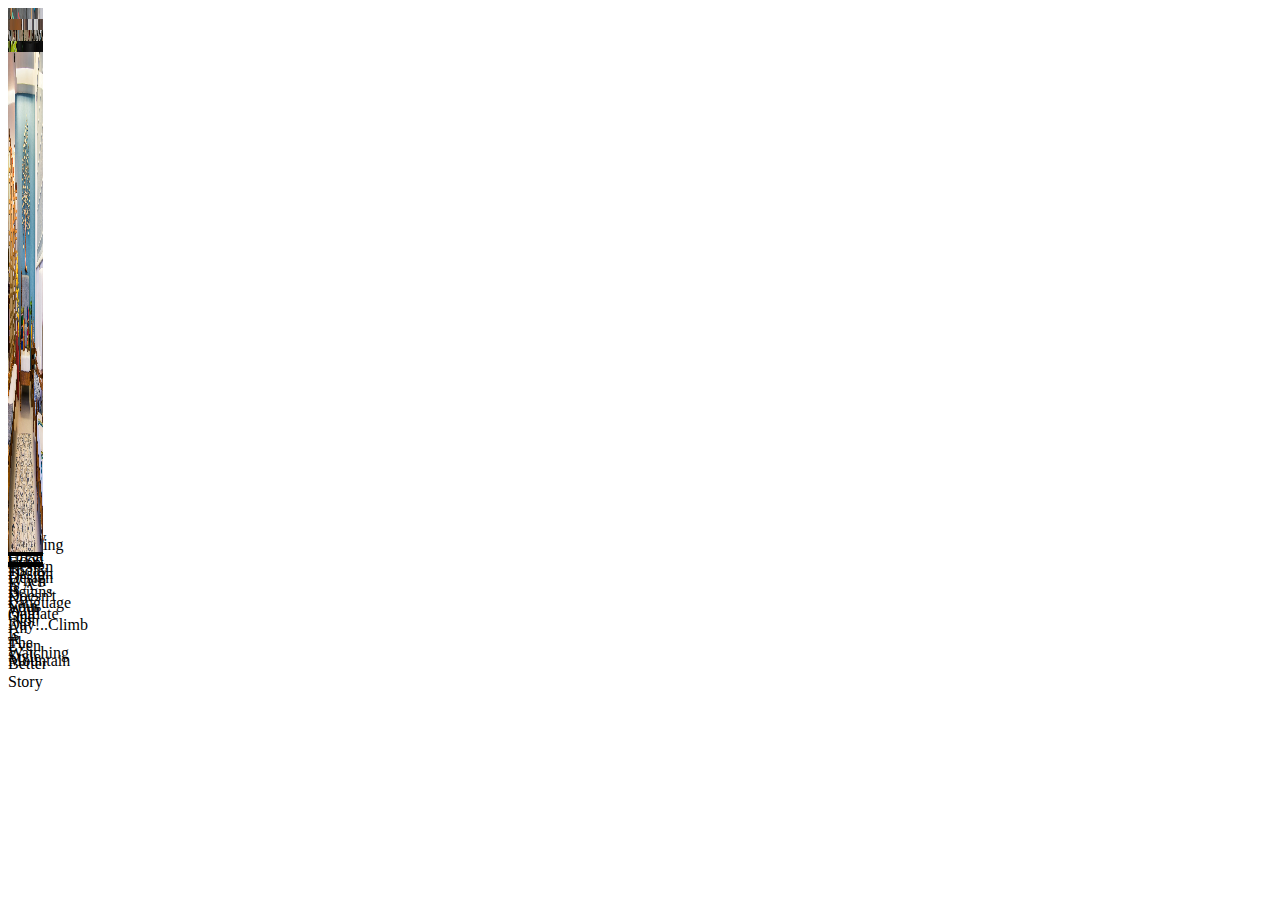
<file: project_new/test.html>
<!DOCTYPE html>
<html>
<head>
	<title></title>
	<style type="text/css">
	div {
  width: 35px;
  height: 5px;
  background-color: black;
  margin: 6px 0;
}
	</style>
</head>
<body>
	<div class="carousel-inner">
        <div class="carousel-item active">
            <div class="container-fluid" style="padding: 0 0 0 0">
            <img src="images/7.jpg" height="500px" width="100%">
            <div class="center">Keep Working Even When No One Is Watching </div></div></div>
        <div class="carousel-item ">
            <div class="container-fluid">
            <img src="images/indicate4.jpg" height="500px" width="100%">
             <div class="center">Every Great Design Beigns With An Even Better Story</div></div></div>
        <div class="carousel-item ">
            <div class="container-fluid">
            <img src="images/2.jpg" height="500px" width="100%" >
             <div class="center">Good Design Is A Language ,Not A Style</div></div></div>
        <div class="carousel-item ">
            <div class="container-fluid">
            <img src="images/3.jpg" height="500px" width="100%">
             <div class="center">Good Design Doesn't Outdate</div></div></div>
        <div class="carousel-item ">
            <div class="container-fluid">
            <img src="images/hm5.jpg"height="500px"width="100%">
             <div class="center">Today Is Your Day!..Climb The Mountain</div></div></div>
    </div>
	
</body>
</html>
</file>
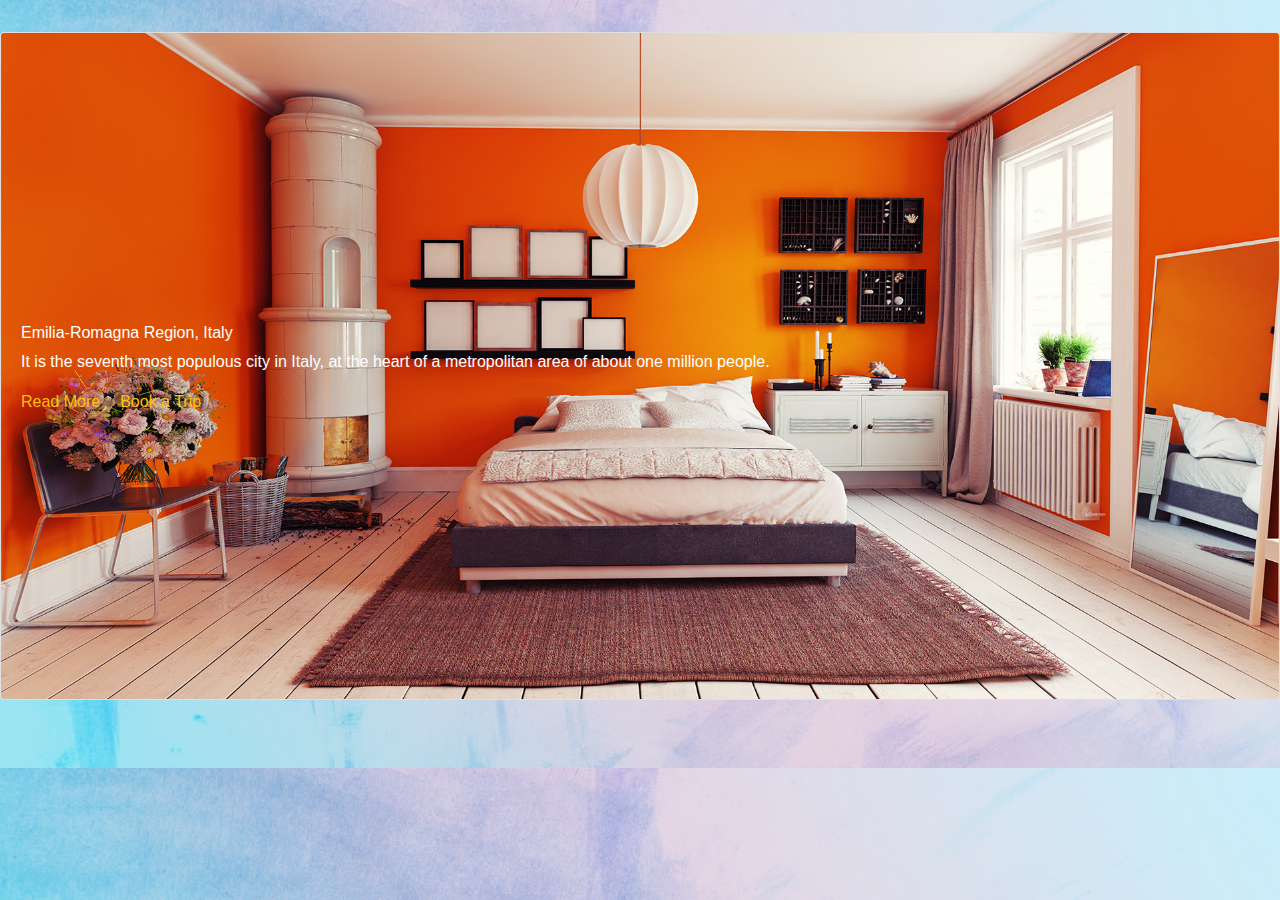
<file: project_new/test2.html>
<!DOCTYPE html>
<html>
<head>
	<title></title>
	<link rel="stylesheet" type="text/css" href="css/bootstrap.css">
	<link rel="stylesheet" type="text/css" href="mycss/project.css">
	<style type="text/css">
body{
  padding: 2rem 0rem;
}
.card-img-overlay {
  background-color: rgba(#000, 0.4);
}
	</style>
</head>
<body>
	<div class="card">
  <img class="card-img" src="images/bd10.jpg">
  <div class="card-img-overlay text-white d-flex flex-column justify-content-center">
    <h4 class="card-title"></h4>
    <h6 class="card-subtitle mb-2">Emilia-Romagna Region, Italy</h6>
    <p class="card-text">It is the seventh most populous city in Italy, at the heart of a metropolitan area of about one million people. </p>
    <div class="link d-flex">
      <a href="#" class="card-link text-warning">Read More</a>
      <a href="#" class="card-link text-warning">Book a Trip</a>
    </div>
  </div>
</div>
</body>
</html>
</file>
<file: project_new/mycss/project.css>
.container{
	position: relative;
	text-align:center;
	color: black;
	margin-top: 3px;
}
.nav-item{
	font-size: 30px;
	font-family:  monotype corsiva;
	margin-right: 20px;

}
.col-sm-4{
	padding: 0 0 0 0;
}
body{
	background-image: url('../images/back2.jpg');
}
.row a{
	text-decoration:none;
}
.navbar {
 height: 120px;
}
.image{
	
	position: relative;
  animation-name: example;
  animation-duration: 5s;
  animation-timing-function: linear;
  animation-delay: 2s;
  animation-iteration-count: infinite;
  animation-direction: alternate;
}
@keyframes example{
0%{ top: 0;left:0; }
25%{ top:20px;left:0; }
50%{ top:20px ;left:20px; }
75%{ top:0px ;left:20px; }
100%{ top: 0;left:0; }
}
.font-italic{
	color: #f007ae;
	font-size: 20px;
}
.center{
	position: absolute;
	top: 50%;
	left:40%;
	color:black;
	font-size: 50px;
	font-family: cursive;
}

.cent{

position: relative;
text-align: center;
color: black;
margin-top: 6px;
font-family: cursive;
font-weight: bold;
}
.imgs{
border:4px solid #05585e;
border-radius:8%;
padding: 5px;
margin:5px;
}
.card-body{
	
	border-radius:10px;
}
form{
	background-color: #ccbb50;
}

.btn{
	background-color: #778800;
	color: white;
	font-weight: bold;
}
.jumbotron{
	display:flex;
	justify-content:left;
	font-style: italic;
}
}
.img-thumbnail
{
width: 100%;
height: 350px;
}
.avatar {
  border: solid rgba(#fff, 0.3);
  margin-top: -6rem;
  margin-bottom: 1rem;
 
}
</file>
